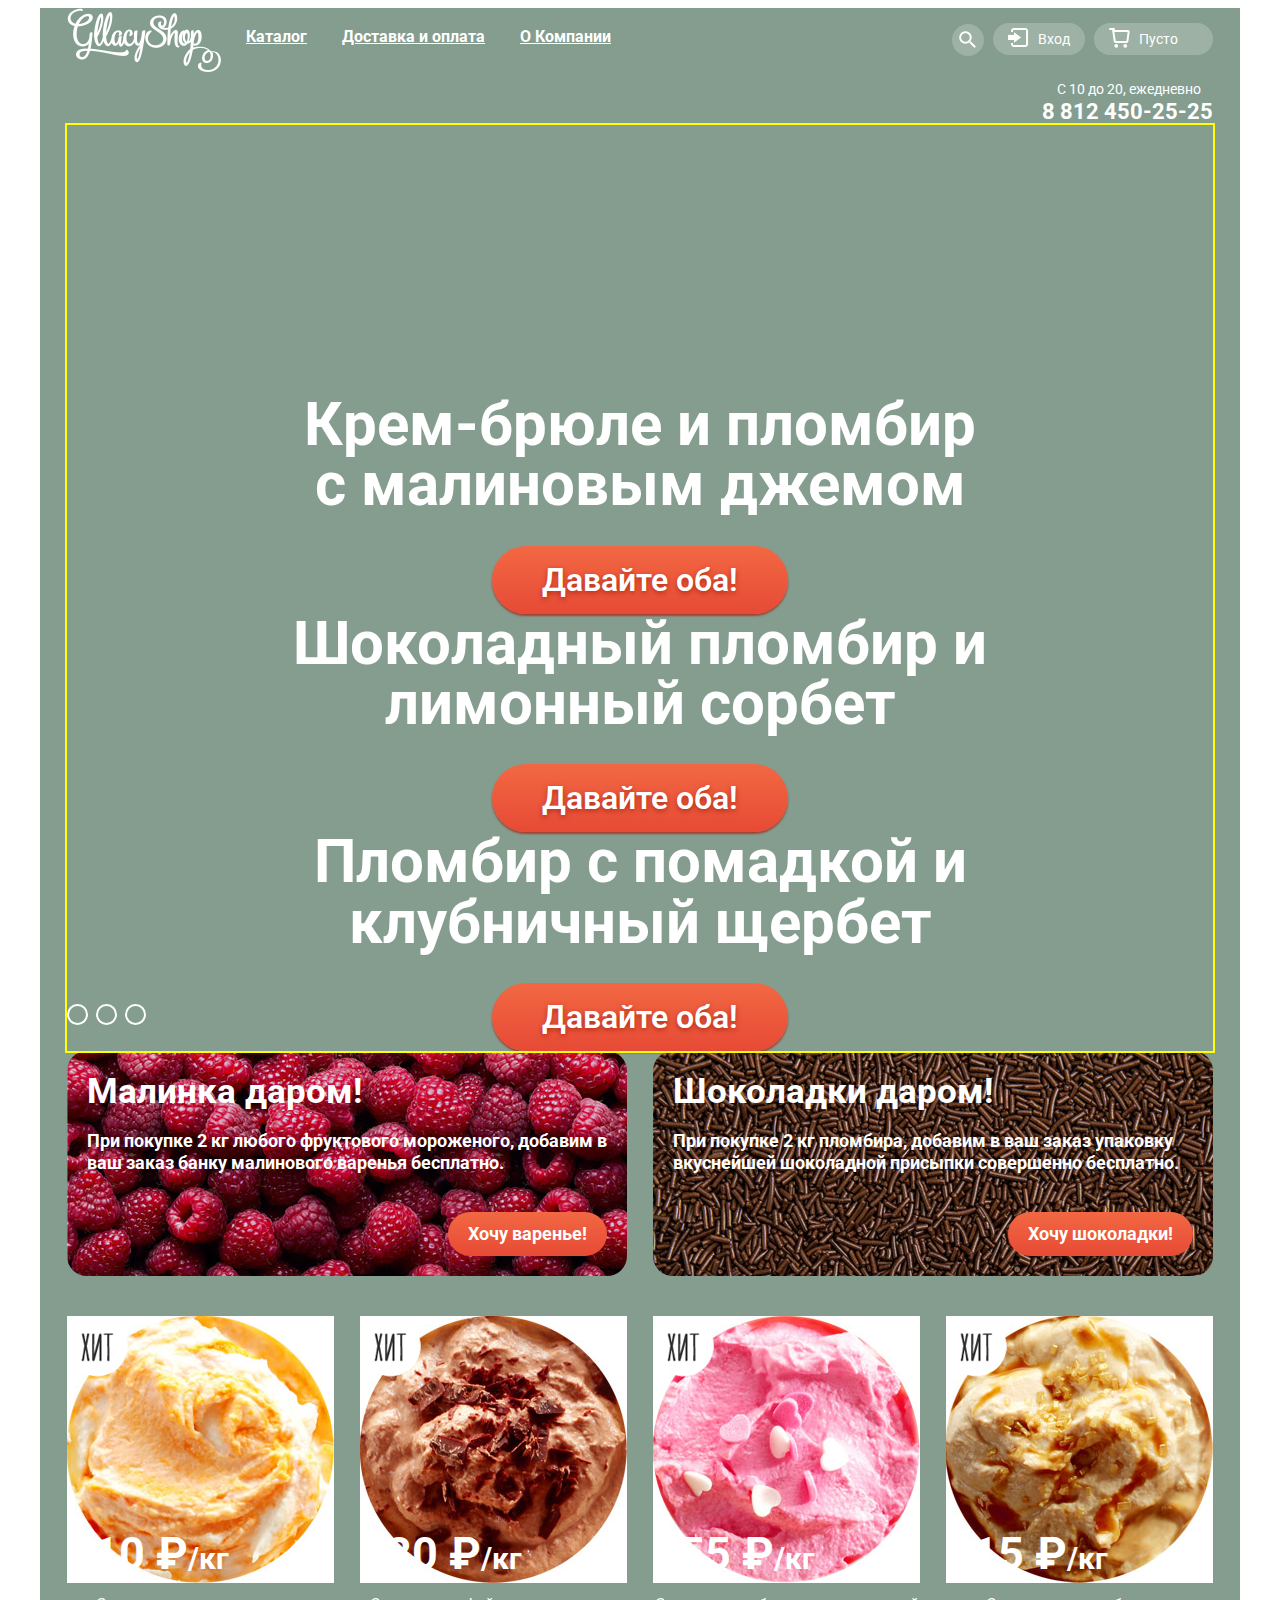
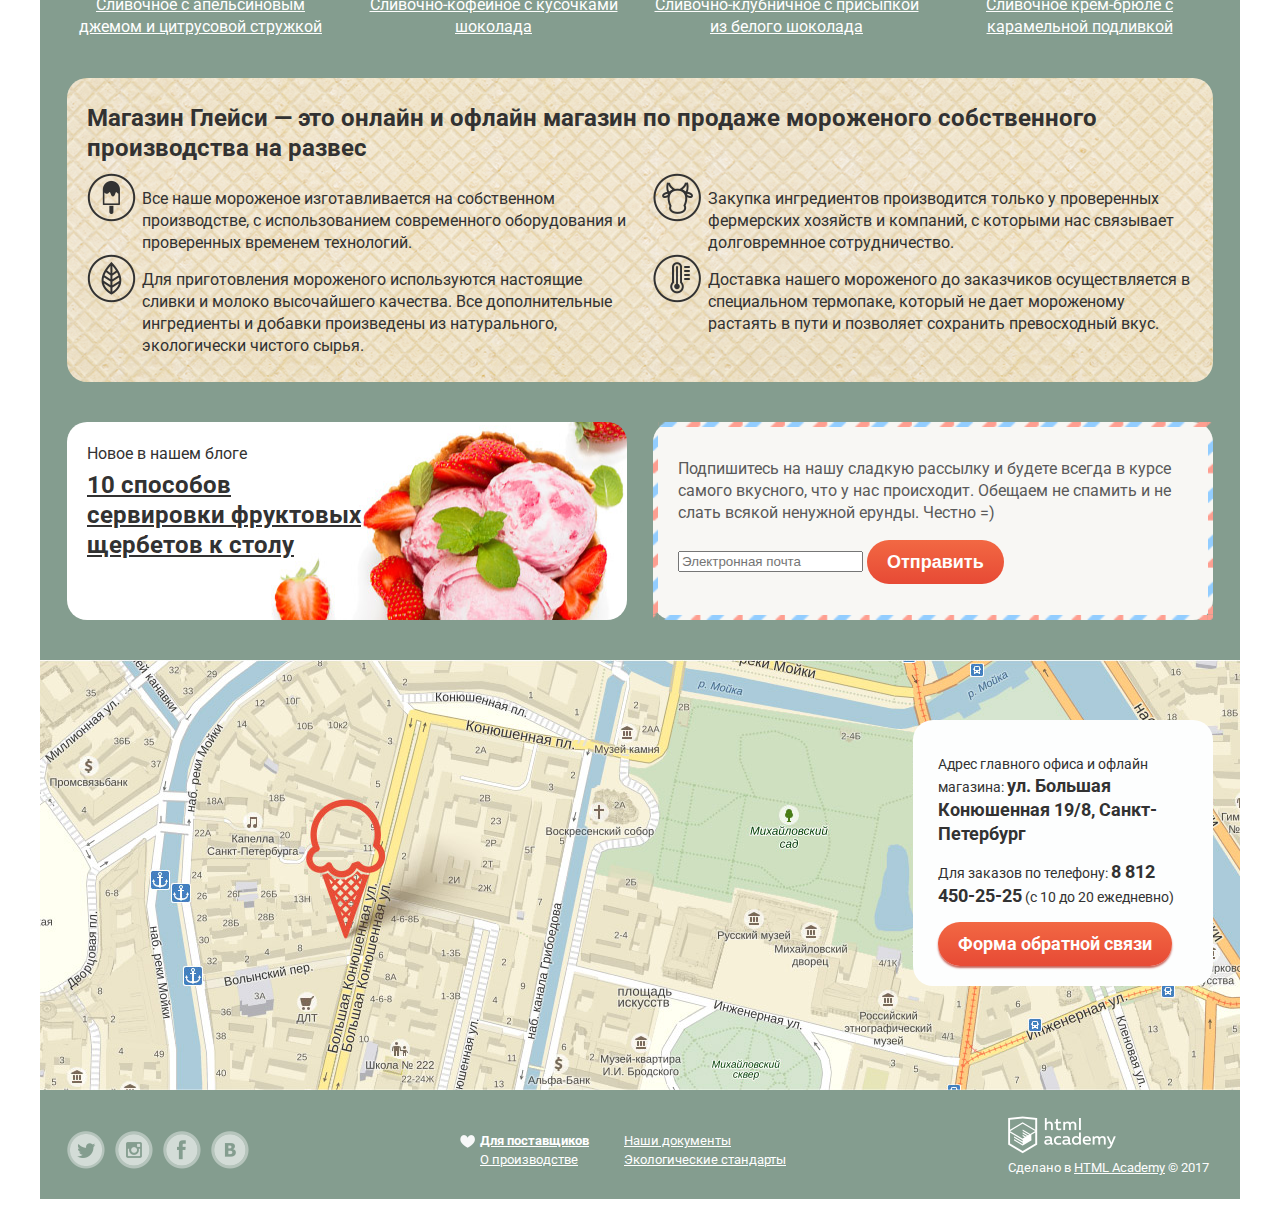
<file: index.html>
<!DOCTYPE html>
<html lang="ru">
	<head>
		<meta charset="utf-8">
		<title>Gllacy shop</title>
		<link href="css/normalize.css" rel="stylesheet">
		<link href="css/style.css" rel="stylesheet">
		<link href="https://fonts.googleapis.com/css?family=Roboto:400,700&amp;subset=cyrillic" rel="stylesheet">
		<meta name="description" content="">
		<meta name="keywords" content="">
	</head>
	<body>
		<div class="site-wrapper">
			<div class="content-wrapper">
				<header>
					<div class="header-logo">
						<img src="img/logo-gllacy.png" alt="Логотип gllacy shop" width="154" height="64">
					</div>
					<nav>
						<ul class="nav-list">
							<li class="nav-list-item"><a href="catalog.html">Каталог</a>
								<ul class="sub-nav-list">
									<li><a href="#">Новинки</a></li>
									<li><a href="#">Сливочное</a></li>
									<li><a href="#">Щербеты</a></li>
									<li><a href="#">Фруктовый лед</a></li>
									<li><a href="#">Мелорин</a></li>
									</ul>
								</li>
							<li class="nav-list-item"><a href="#">Доставка и оплата</a></li>
							<li class="nav-list-item"><a href="#">О Компании</a></li>
						</ul>
					</nav>
					<div class="user-container">
						<div class="search">
							<a class="search-link"href="#">Поиск</a>
						</div>
						<div class="login-bloc">
							<div class="login">
								<a class="login-link"href="#">Вход</a>
							</div>
							<div class="login-info">
								<form action="#" method="post">
									<input type="text" name="login" placeholder="Электронная почта">
									<input type="password" name="password" placeholder="Пароль">
									<button type="submit">Войти</button>
									<a href="#" title="">Забыли пароль?</a>
									<a href="#" title="">Новая регистрация</a>
								</form>
							</div>
						</div>
						<div class="bag">
							<a class="bag-link" href="#">Пусто</a>
						</div>
					</div>
					<div class="contacts-schedule">
							<p class="schedule">С 10 до 20, ежедневно</p>
							<a class="phone" href="tel:88124502525">8 812 450-25-25</a>
					</div>
				</header>
				<div class="slider">
					<ul class="slider-list">
						<li class="slider-item slider-item-active">
							<h1 class="slider-item-text">Крем-брюле и пломбир с малиновым джемом</h1>
							<a class="slider-btn" href="#" title="">Давайте оба!</a>
						</li>
						<li class="slider-item">
							<h1 class="slider-item-text">Шоколадный пломбир и лимонный сорбет</h1>
							<a class="slider-btn" href="#" title="">Давайте оба!</a>
						</li>
						<li class="slider-item">
							<h1 class="slider-item-text">Пломбир с помадкой и клубничный щербет</h1>
							<a class="slider-btn" href="#" title="">Давайте оба!</a>
						</li>
					</ul>
					<div class="toggles">
						<ul class="toggles-list">
							<li class="toggle active"></li>
							<li class="toggle"></li>
							<li class="toggle"></li>
						</ul>
					</div>
				</div>
				<main>
					<section class="banners">
						<div class="banner berry">
							<div class="banner-text">
								<p class="headline">
									Малинка даром!
								</p>
								<p class="description">
									При покупке 2 кг любого фруктового мороженого, добавим в ваш заказ банку малинового варенья бесплатно.
								</p>
							</div>
							<a class="banner-btn" href="#" title="">Хочу варенье!</a>
						</div>
						<div class="banner choco">
							<div class="banner-text">
								<p class="headline">
									Шоколадки даром!
								</p>
								<p class="description">
									При покупке 2 кг пломбира, добавим в ваш заказ упаковку вкуснейшей шоколадной присыпки совершенно бесплатно.
								</p>
							</div>
							<a class="banner-btn" href="#" title="">Хочу шоколадки!</a>
						</div>
					</section>
					<section class="tops">
						<div class="tops-item">
							<div class="tops-item-images">
								<img src="img/item-cr-or.jpg" width="267" height="267">
							</div>
							<div class="price">
								<span class="ruble">310 &#8381;</span>/кг
							</div> 
							<div class="tops-item-desc">
								<a href="#" title="">Сливочное с апельсиновым джемом и цитрусовой стружкой</a>
							</div>
						</div>
						<div class="tops-item">
							<div class="tops-item-images">
								<img src="img/item-cr-cof.jpg" width="267" height="267">
							</div>
							<div class="price">
								<span class="ruble">380 &#8381;</span>/кг
							</div>
							<div class="tops-item-desc">
								<a href="#" title="">Сливочно-кофейное с кусочками шоколада</a>
							</div>
						</div>
						<div class="tops-item">
							<div class="tops-item-images">
								<img src="img/item-cr-str.jpg" width="267" height="267">
							</div>
							<div class="price">
								<span class="ruble">355 &#8381;</span>/кг
							</div>
							<div class="tops-item-desc">
								<a href="#" title="">Сливочно-клубничное с присыпкой из белого шоколада</a>
							</div>
						</div>
						<div class="tops-item">
							<div class="tops-item-images">
								<img src="img/item-cr-br.jpg" width="267" height="267">
							</div>
							<div class="price">
								<span class="ruble">415 &#8381;</span>/кг
							</div>
							<div class="tops-item-desc">
								<a href="#" title="">Сливочное крем-брюле с карамельной подливкой</a>
							</div>
						</div>
					</section>
					<section class="features">
						<h3 class="features-header">Магазин Глейси &mdash; это онлайн и офлайн магазин по продаже мороженого собственного производства на развес</h3>
						<ul class="features-list">
							<li class="features-list-item">
								Все наше мороженое изготавливается на собственном производстве, с использованием современного оборудования и проверенных временем технологий.
							</li>
							<li class="features-list-item">
								Закупка ингредиентов производится только у проверенных фермерских хозяйств и компаний, с которыми нас связывает долговремнное сотрудничество.
							</li>
							<li class="features-list-item">
								Для приготовления мороженого используются настоящие сливки и молоко высочайшего качества. Все дополнительные ингредиенты и добавки произведены из натурального, экологически чистого сырья.
							</li>
							<li class="features-list-item">
								Доставка нашего мороженого до заказчиков осуществляется в специальном термопаке, который не дает мороженому растаять в пути и позволяет сохранить превосходный вкус.
							</li>
						</ul>
					</section>
					<section class="blog-subscription">
						<div class="blog">
							<p>Новое в нашем блоге</p>
							<a href="#" title="">10 способов сервировки фруктовых щербетов к столу</a>
						</div>
						<div class="subscription">
							<p>
								Подпишитесь на нашу сладкую рассылку и будете всегда в курсе самого вкусного, что у нас происходит. Обещаем не спамить и не слать всякой ненужной ерунды. Честно =)
							</p>
							<form cation="#" method="post">
								<input type="text" name="email" placeholder="Электронная почта">
								<button class="subscription-btn" type="submit">Отправить</button>
							</form>
						</div>
					</section>
				</main>
			</div>
				<section class="map">
						<img src="img/map.jpg" width="1200" height="430">
						<div class="feedback">
							<p>
								Адрес главного офиса и офлайн магазина: <span>ул.&nbsp;Большая Конюшенная 19/8, Санкт-Петербург</span>
							</p>
							<p>
								Для заказов по телефону: <span>8 812 450-25-25</span> (c 10 до 20 ежедневно)
							</p>
								<a class="feedback-btn" href="#" title="">Форма обратной связи</a>
							</div>
				</section>
			<div class="content-wrapper">
				<footer>
					<div class="footer-social">
						<ul class="footer-social-list">
							<li class="footer-social-item footer-social-tw"><a class="footer-social-link" href="#" target="_blank">Twitter</a></li>
							<li class="footer-social-item footer-social-inst"><a class="footer-social-link" href="#" target="_blank">Instagram</a></li>
							<li class="footer-social-item  footer-social-fb"><a class="footer-social-link" href="#" target="_blank">Facebook</a></li>
							<li class="footer-social-item  footer-social-vk"><a class="footer-social-link" href="#" target="_blank">ВКонтакте</a></li>
						</ul>
					</div>
					<div class="footer-info">
						<a class="footer-info-link heart" href="#" title=""><strong>Для поставщиков</strong></a>
						<a class="footer-info-link" href="#" title="">Наши документы</a>
						<a class="footer-info-link" href="#" title="">О производстве</a>
						<a class="footer-info-link" href="#" title="">Экологические стандарты</a>
					</div>
					<div class="footer-copyright">
						<a href="https://htmlacademy.ru/intensive/htmlcss" title="Разработка сайта" target="_blank">
							<img src="img/logo-html.png" alt="Логотип htmlacademy.ru" width="108" height="38">
						</a>
						<p>Сделано в <a href="https://htmlacademy.ru/intensive/htmlcss" title="">HTML Academy</a> &copy; 2017</p>
					</div>
				</footer>
			</div>
		</div>
	</body>
</html>
</file>
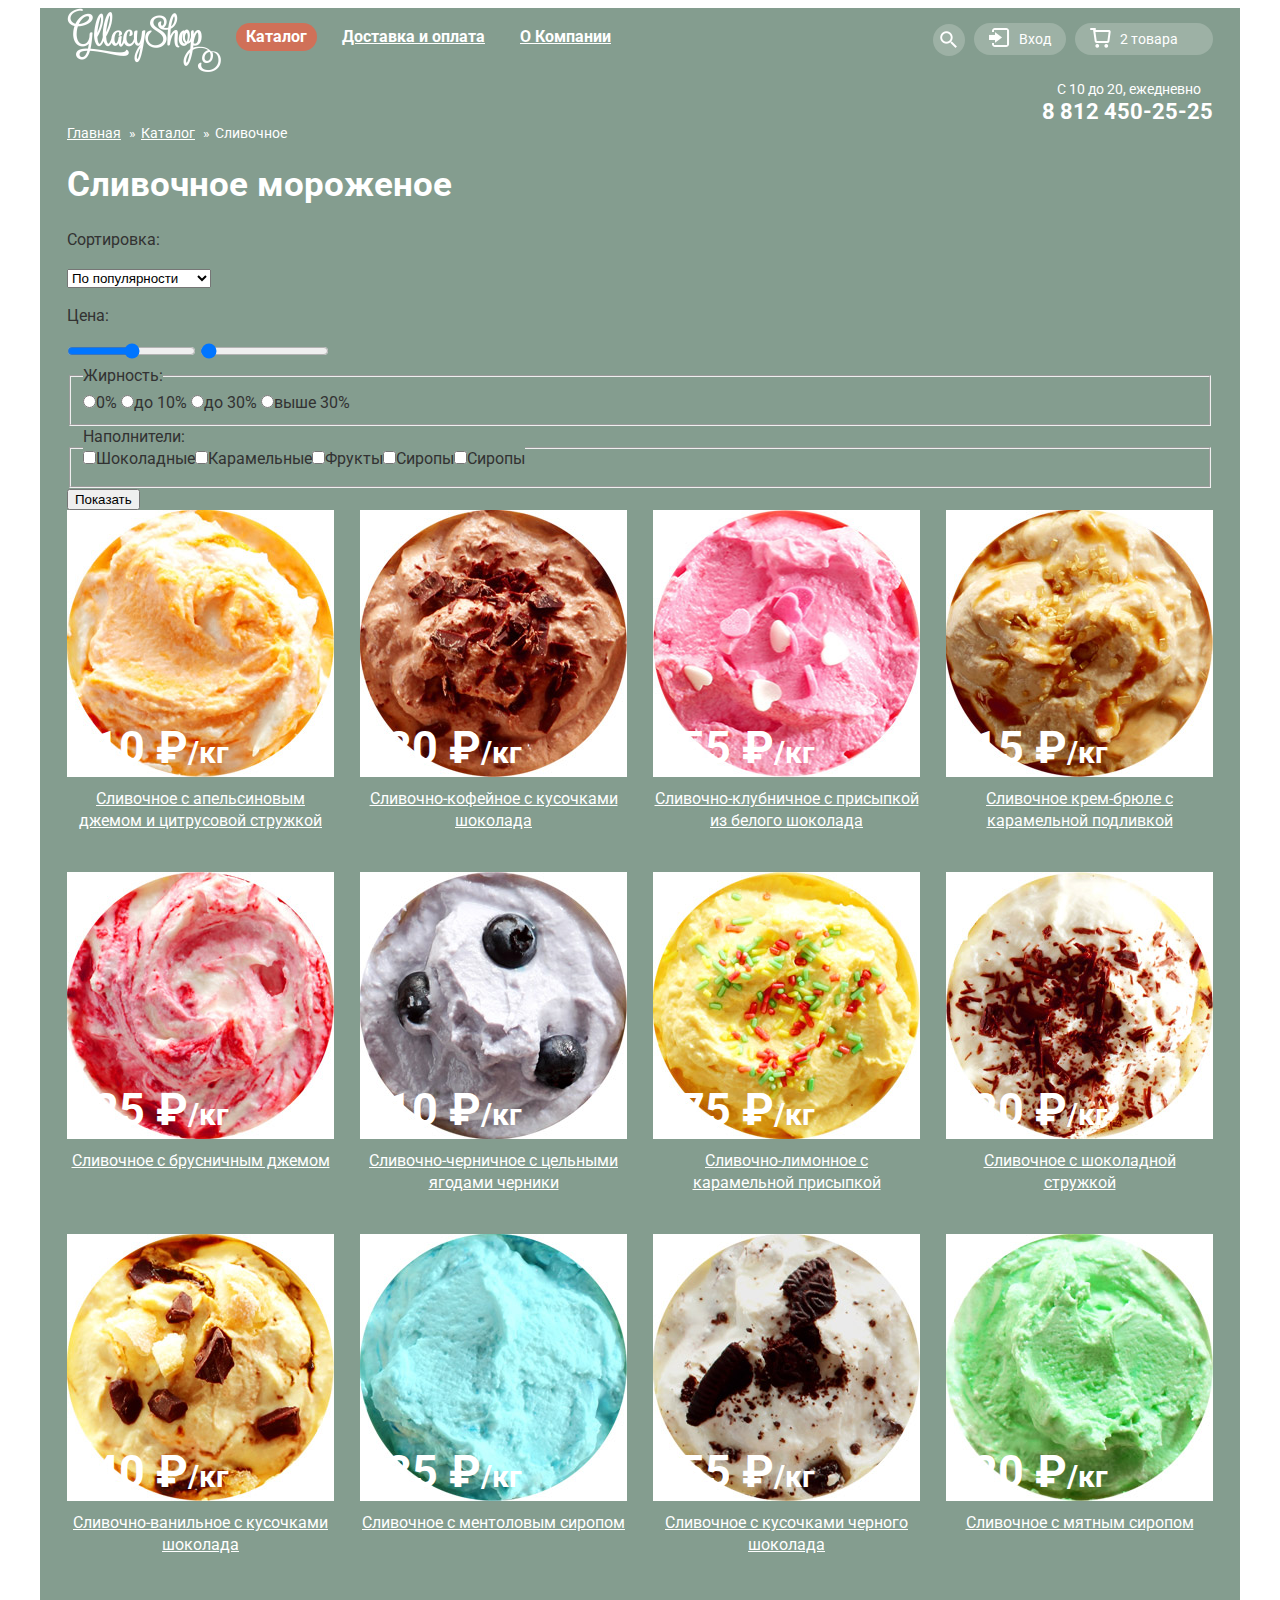
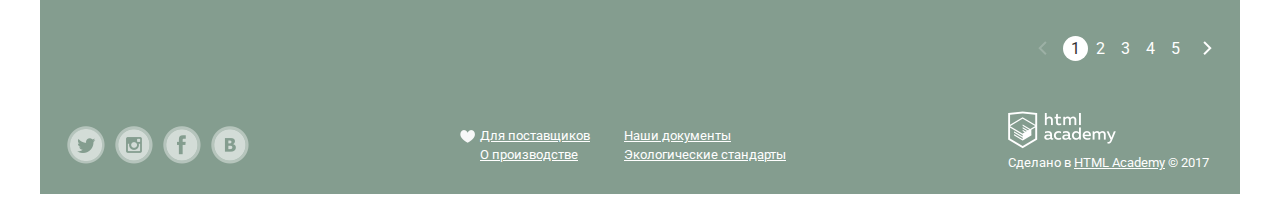
<file: catalog.html>
<!DOCTYPE html>
<html lang="ru">
	<head>
		<meta charset="utf-8">
		<title>Каталог Gllacy shop</title>
		<link href="css/normalize.css" rel="stylesheet">
		<link href="css/style.css" rel="stylesheet">
		<link href="https://fonts.googleapis.com/css?family=Roboto:400,700&amp;subset=cyrillic" rel="stylesheet">
		<meta name="description" content="">
		<meta name="keywords" content="">
	</head>
	<body>
	<div class="site-wrapper">
			<div class="content-wrapper">
				<header>
						<div class="header-logo">
							<a href="index.html"><img src="img/logo-gllacy.png" alt="Логотип gllacy shop" width="154" height="64"></a>
						</div>
						<nav>
							<ul class="nav-list">
								<li class="nav-list-item active"><a href="#">Каталог</a></li>
									<ul class="sub-nav-list">
											<li><a href="#">Новинки</a></li>
											<li><a href="#">Сливочное</a></li>
											<li><a href="#">Щербеты</a></li>
											<li><a href="#">Фруктовый лед</a></li>
											<li><a href="#">Мелорин</a></li>
										</ul>
								<li class="nav-list-item"><a href="#" title="">Доставка и оплата</a></li>
								<li class="nav-list-item"><a href="#" title="">О Компании</a></li>
							</ul>
						</nav>
						<div class="user-container">
							<div class="search">
								<a class="search-link"href="#">Поиск</a>
							</div>
							<div class="login-bloc">
								<div class="login">
									<a class="login-link" href="#">Вход</a>
								</div>
								<div class="login-info">
									<form action="#" method="post">
										<input type="text" name="login" placeholder="Электронная почта">
										<input type="password" name="password" placeholder="Пароль">
										<button type="submit">Войти</button>
										<a href="#" title="">Забыли пароль?</a>
										<a href="#" title="">Новая регистрация</a>
									</form>
								</div>
							</div>
							<div class="bag">
								<a class="bag-link" href="#">2 товара</a>
							</div>
						</div>
						<div class="contacts-schedule">
							<p class="schedule">С 10 до 20, ежедневно</p>
							<a class="phone" href="tel:88124502525">8 812 450-25-25</a>
						</div>

				</header>
				<main>
					<ul class="breadcrumbs">
						<li><a href="index.html" title="">Главная</a></li>
						<li><a href="#">Каталог</a></li>
						<li>Сливочное</li>
					</ul>
					<h1 class="header-title">Сливочное мороженое</h1>
					<section class="sorting">
						<form action="#" method="get">
						<p>Сортировка:</p>
						<select name="sorting">
							<option value="popular">По популярности</option>
							<option value="low">Сначала недорогие</option>
							<option value="high">Сначала дорогие</option>
							<option value="fat">По жирности</option>
						</select>
						<div class="range-price">
							<p>Цена:</p>
							<input type="range" min="0" max="1000" step="5">
							<input type="range" min="0" max="1000" value="5">
						</div>
							<fieldset>
								<legend>Жирность:</legend>
								<label><input type="radio" name="fat" value="=0">0%</label>
								<label><input type="radio" name="fat" value="<10">до 10%</label>
								<label><input type="radio" name="fat" value="<30">до 30%</label>
								<label><input type="radio" name="fat" value=">30">выше 30%</label>
							</fieldset>
							<fieldset>
								<legend>Наполнители:<legend>
								<label><input type="checkbox">Шоколадные</label>
								<label><input type="checkbox">Карамельные</label>
								<label><input type="checkbox">Фрукты</label>
								<label><input type="checkbox">Сиропы</label>
								<label><input type="checkbox">Сиропы</label>
							</fieldset>
							<button type="submit">Показать</button>
						</form>
					</section>
					<section class="list">
						<div class="item selected">
							<div><img src="img/list-item-cr-or.jpg" alt="Сливочное с апельсиновым джемом и цитрусовой стружкой" width="267" height="267"></div>
							<div class="price"><span class="ruble">310 &#8381;</span>/кг</div>
							<div class="desc">Сливочное с апельсиновым джемом и цитрусовой стружкой</div>
							<!-- <div><a href="#" title="">Быстрый просмотр</a></div> -->
						</div>
						<div class="item">
							<div><img src="img/list-tem-cr-cof.jpg" alt="Сливочно-кофейное с кусочками шоколада" width="267" height="267"></div>
							<div class="price"><span class="ruble">380 &#8381;</span>/кг</div>
							<div class="desc">Сливочно-кофейное с кусочками шоколада</div>
							<!-- <div><a href="#" title="">Быстрый просмотр</a></div> -->
						</div>
						<div class="item">
							<div><img src="img/list-item-cr-str.jpg" alt="Сливочно-клубничное с присыпкой из белого шоколада" width="267" height="267"></div>
							<div class="price"><span class="ruble">355 &#8381;</span>/кг</div>
							<div class="desc">Сливочно-клубничное с присыпкой из белого шоколада</div>
							<!-- <div><a href="#" title="">Быстрый просмотр</a></div> -->
						</div>
						<div class="item">
							<div><img src="img/list-item-cr-br.jpg" alt="Сливочное крем-брюле с карамельной подливкой" width="267" height="267"></div>
							<div class="price"><span class="ruble">415 &#8381;</span>/кг</div>
							<div class="desc">Сливочное крем-брюле с карамельной подливкой</div>
							<!-- <div><a href="#" title="">Быстрый просмотр</a></div> -->
						</div>
						<div class="item">
							<div><img src="img/list-item-cr-cowber.jpg" alt="Сливочное с брусничным джемом" width="267" height="267"></div>
							<div class="price"><span class="ruble">325 &#8381;</span>/кг</div>
							<div class="desc">Сливочное с брусничным джемом</div>
							<!-- <div><a href="#" title="">Быстрый просмотр</a></div> -->
						</div>
						<div class="item">
							<div><img src="img/list-item-cr-bl.jpg" alt="Сливочно-черничное с цельными ягодами черники" width="267" height="267"></div>
							<div class="price"><span class="ruble">410 &#8381;</span>/кг</div>
							<div class="desc">Сливочно-черничное с цельными ягодами черники</div>
							<!-- <div><a href="#" title="">Быстрый просмотр</a></div> -->
						</div>
						<div class="item">
							<div><img src="img/list-item-cr-lem.jpg" alt="Сливочно-лимонное с карамельной присыпкой" width="267" height="267"></div>
							<div class="price"><span class="ruble">375 &#8381;</span>/кг</div>
							<div class="desc">Сливочно-лимонное с карамельной присыпкой</div>
							<!-- <div><a href="#" title="">Быстрый просмотр</a></div> -->
						</div>
						<div class="item">
							<div><img src="img/list-item-cr-choc.jpg" alt="Сливочное с шоколадной стружкой" width="267" height="267"></div>
							<div class="price"><span class="ruble">320 &#8381;</span>/кг</div>
							<div class="desc">Сливочное с шоколадной стружкой</div>
							<!-- <div><a href="#" title="">Быстрый просмотр</a></div> -->
						</div>
						<div class="item">
							<div><img src="img/list-item-cr-van.jpg" alt="Сливочно-ванильное с кусочками шоколада" width="267" height="267"></div>
							<div class="price"><span class="ruble">440 &#8381;</span>/кг</div>
							<div class="desc">Сливочно-ванильное с кусочками шоколада</div>
							<!-- <div><a href="#" title="">Быстрый просмотр</a></div> -->
						</div>
						<div class="item">
							<div><img src="img/list-item-cr-menth.jpg" alt="Сливочное с ментоловым сиропом" width="267" height="267"></div>
							<div class="price"><span class="ruble">435 &#8381;</span>/кг</div>
							<div class="desc">Сливочное с ментоловым сиропом</div>
							<!-- <div><a href="#" title="">Быстрый просмотр</a></div> -->
						</div>
						<div class="item">
							<div><img src="img/list-item-cr-blchoc.jpg" alt="Сливочное с кусочками черного шоколада" width="267" height="267"></div>
							<div class="price"><span class="ruble">355 &#8381;</span>/кг</div>
							<div class="desc">Сливочное с кусочками черного шоколада</div>
							<!-- <div><a href="#" title="">Быстрый просмотр</a></div> -->
						</div>
						<div class="item">
							<div><img src="img/list-item-cr-mint.jpg" alt="Сливочное с мятным сиропом" width="267" height="267"></div>
							<div class="price"><span class="ruble">420 &#8381;</span>/кг</div>
							<div class="desc">Сливочное с мятным сиропом</div>
							<!-- <div><a href="#" title="">Быстрый просмотр</a></div> -->
						</div>
					</section>
					<div class="pagination">
						<a class="page prev disabled" href="#">&#60;</a>
						<a class="page current">1</a>
						<a class="page" href="#">2</a>
						<a class="page" href="#">3</a>
						<a class="page" href="#">4</a>
						<a class="page" href="#">5</a>
						<a class="page next" href="#">&#62;</a>
					</div>
				</main>
				<footer>
					<div class="footer-social">
						<ul class="footer-social-list">
							<li class="footer-social-item footer-social-tw"><a class="footer-social-link" href="#" target="_blank">Twitter</a></li>
							<li class="footer-social-item footer-social-inst"><a class="footer-social-link" href="#" target="_blank">Instagram</a></li>
							<li class="footer-social-item footer-social-fb"><a class="footer-social-link" href="#" target="_blank">Facebook</a></li>
							<li class="footer-social-item footer-social-vk"><a class="footer-social-link" href="#" target="_blank">ВКонтакте</a></li>
						</ul>
					</div>
					<div class="footer-info">
						<a class="footer-info-link heart" href="#" title="">Для поставщиков</a>
						<a class="footer-info-link" href="#" title="">Наши документы</a>
						<a class="footer-info-link" href="#" title="">О производстве</a>
						<a class="footer-info-link" href="#" title="">Экологические стандарты</a>
					</div>
					<div class="footer-copyright">
						<a href="https://htmlacademy.ru/intensive/htmlcss" title="Разработка сайта" target="_blank">
							<img src="img/logo-html.png" alt="Логотип htmlacademy.ru" width="108" height="38">
						</a>
						<p>Сделано в <a href="https://htmlacademy.ru/intensive/htmlcss" title="">HTML Academy</a> &copy; 2017</p>
					</div>
				</footer>
			</div>
		</div>
	</body>
</html>
</file>
<file: css/style.css>
body {
	font-size: 16px;
	line-height: 22px;
	color: #323232;
	font-weight: normal;
	font-family: "Roboto", "Arial", sans-serif;
}

.breadcrumbs {
	font-size: 0;
	line-height: 16px;
	color: #ffffff;
	font-weight: normal;
	font-family: "Roboto", "Arial", sans-serif;

	margin: 0;
	padding: 0;
}

.breadcrumbs li {
	position: relative;
	display: inline-block;
	vertical-align: top;
	font-size: 14px;
	padding-right: 20px;
}

.breadcrumbs li:not(:last-child)::after {
	content: "\00BB";
	position: absolute;
	right: 5px;
}

.breadcrumbs a {
	color: #ffffff;
}


.site-wrapper {
	width: 1200px;
	margin: 0 auto;
	background: #849d8f;
}

.content-wrapper {
	width: 1146px;
	padding: 0 27px;
}

header {
	display: flex;
	flex-wrap: wrap;
	justify-content: space-between;
	align-content: flex-start;
}

nav {
	flex-basis: 680px;
	align-self: baseline;
	margin-left: 15px;
	margin-right: auto;
	margin-top: 15px;
}

.nav-list {
	list-style: none;
	font-size: 0;
	margin: 0;
	padding: 0;
}

.nav-list-item {
	display: inline-block;
	vertical-align: bottom;
	font-size: 16px;
	line-height: 18px;
	font-weight: bold;
	margin-right: 15px;
}

.nav-list-item > a {
	display: block;
	color: #ffffff;
	padding: 5px 10px;
	border-radius: 20px;
}

.nav-list-item a:hover {
	text-decoration: none;
	color: #333333;
	background-color: #f8f7f4;
}

.active a{
	background-color: #d07058;
	text-decoration: none;
}

.user-container {
	flex-basis: 280px;
	margin-left: auto;
	margin-top: 15px;
	text-align: right;
}

.search {
	display: inline-block;
	text-align: center;
	vertical-align: middle;
}

.search-link {
	display: block;
	background: #9db1a5 url(../img/sprite-user.png) no-repeat -93px 7px;
	width: 32px;
	height: 32px;
	border-radius: 100%;
	text-indent: -9999px;
}

.search-link:hover {
	background-color: #000000;
	filter: invert(1);
}

.login-bloc {
	display: inline-block;
}

.login {
	display: inline-block;
	position: relative;
	margin-left: 5px;
}

.login-link::before {
	content: "";
	position: absolute;
	top: 5px;
	left: 15px;
	background: url(../img/sprite-user.png) no-repeat -50px 0;
	width: 21px;
	height: 19px;
}

.login-link {
	display: block;
	padding: 8px 15px 8px 45px;
	text-decoration: none;
	font-size: 14px;
	line-height: 16px;
	color: #ffffff;
	background-color: #9db1a5;
	border-radius: 20px;
}

.login-link:hover {
	background-color: #000000;
	filter: invert(1);
}

.bag {
	display: inline-block;
	position: relative;
	margin-left: 5px;
}

.bag-link::before {
	content: "";
	position: absolute;
	top: 5px;
	left: 15px;
	width: 21px;
	height: 20px;
	background: url(../img/sprite-user.png) no-repeat 0 0 ;
}



.bag-link {
	display: block;
	padding: 8px 35px 8px 45px;
	text-decoration: none;
	font-size: 14px;
	line-height: 16px;
	color: #ffffff;
	background-color: #9db1a5;
	border-radius: 20px;
}

.bag-link:hover {
	background-color: #000000;
	filter: invert(1);
}

.contacts-schedule {
	margin-left: auto;
}

.schedule {
	margin: 0;
	margin-left: 15px;
	font-size: 14px;
	color: #ffffff;
}

.contacts-schedule .phone {
	font-size: 22px;
	line-height: 24px;
	color: #ffffff;
	text-decoration: none;
	font-weight: bold;
}

.sub-nav-list,
.login-info {
	display: none;
}

















.slider {
	position: relative;
	text-align: center;
	padding-top: 270px;

	outline: 2px solid #ffff00;
}

.slider-list {
	list-style: none;
	margin: 0;
	padding: 0;
}

.slider-item-text {
	font-size: 60px;
	line-height: 60.35px;
	color: #ffffff;
	font-weight: bold;
	width: 700px;
	margin: 0 auto;
	margin-bottom: 30px;
}

.slider-btn {
	display: inline-block;
  	padding: 12px 50px;

  	font-weight: 600;
  	font-size: 32px;
  	line-height: 44px;
  	vertical-align: top;
  	color: #ffffff;
  	text-decoration: none;
  	text-shadow: 0 2px 5px rgba(160, 32, 11, 0.76);

  	background: #f26843;
  	background:    -moz-linear-gradient(top, #f26843 0%, #e74a35 100%);
  	background: -webkit-linear-gradient(top, #f26843 0%, #e74a35 100%);
  	background:         linear-gradient(to bottom, #f26843 0%, #e74a35 100%);
  	border-radius: 100px;
  	box-shadow: 0 2px 2px rgba(172, 16, 0, 0.64);
}

.slider-btn:hover {
  	background:    -moz-linear-gradient(top, #f58669 0%, #ec6f5e 100%);
  	background: -webkit-linear-gradient(top, #f58669 0%, #ec6f5e 100%);
  	background:         linear-gradient(to bottom, #f58669 0%, #ec6f5e 100%);
  	box-shadow: 0 2px 2px rgba(172, 16, 0, 1);
}

.slider-btn:active {
  	background:    -moz-linear-gradient(top, #d84732 0%, #e1613e 100%);
  	background: -webkit-linear-gradient(top, #d84732 0%, #e1613e 100%);
  	background:         linear-gradient(to bottom, #d84732 0%, #e1613e 100%);
  	box-shadow: inset 0 2px 2px rgba(172, 16, 0, 1);
}

.toggles {
  	position: absolute;
  	bottom: 25px;
  	left: 0;
  	z-index: 99;
}

.toggles-list {
	list-style: none;
	margin: 0;
	padding: 0;
	font-size: 0;
}

.toggle {
  	display: inline-block;
 	width: 17px;
  	height: 17px;
  	margin-right: 8px;
  	vertical-align: top;
  	background-color: transparent;
  	border: 2px solid #ffffff;
  	border-radius: 50%;
  	cursor: pointer;
}









/*Сетка каталога*/

.header-title {
	font-size: 35px;
	line-height: 41px;
	font-weight: bold;
	color: #ffffff;
}

.list {
	display: flex;
	flex-wrap: wrap;
	justify-content: space-between;
	margin-bottom: 40px;
}

.item {
	position: relative;
	flex-basis: 267px;
	margin-bottom: 40px;
}

.item .price {
	position: absolute;
	top: 215px;
	font-size: 30px;
	font-weight: bold;
	line-height: 45px;
	color: #ffffff;

}

.item .desc {
	color: #ffffff;
	text-align: center;
	margin-top: 5px;
	text-decoration: underline;
}

.pagination {
	padding-bottom: 30px;
	text-align: right;
	font-size: 0;
}

.pagination .page {
	display: inline-block;
	text-decoration: none;
	color: #ffffff;
	font-size: 16px;
	line-height: 25px;
	height: 25px;
	min-width: 25px;
	text-align: center;
	vertical-align: middle;
	border-radius: 50%;
}

.prev {
	text-indent: -9999px;
	background: url(../img/sprite-pages.png) no-repeat 0px 5px;
}

.next {
	text-indent: -9999px;
	background: url(../img/sprite-pages.png) no-repeat -35px 5px;
}

.pagination .current {
	background-color: #ffffff;
	color: #323232;
}

.pagination .disabled {
	opacity: 0.2;
}

.pagination a:not(.prev):not(.next):hover {
	background-color: #9db1a5;
}

.pagination a:not(.next):not(.prev):active {
	background-color: #ffffff;
	color: #323232;
}

















/*Сетка главной страницы*/

.banners {
	display: flex;
	justify-content: space-between;
	margin-bottom: 40px;
}

.banner {
	flex-basis: 520px;
	padding: 20px;
	border-radius: 20px;
}

.choco {
	background: url(../img/bg-ban-choc.jpg) no-repeat;
}

.berry {
	background: url(../img/bg-ban-rasp.jpg) no-repeat;
}

.banner-text .headline {
	font-size: 35px;
	line-height: 41px;
	font-weight: bold;
	color: #ffffff;
	margin: 0;
}

.banner-text .description {
	font-size: 18px;
	line-height: 22px;
	font-weight: bold;
	color: #ffffff;
}

.banner-btn {
	float: right;
	margin-top: 20px;
	display: inline-block;
	padding: 10px 20px;
	font-size: 18px;
	line-height: 24px;
	font-weight: bold;
	color: #fefefe;
	vertical-align: middle;
	text-decoration: none;
	background: #f26843;
	background:    -moz-linear-gradient(top, #f26843 0%, #e74a35 100%);
  	background: -webkit-linear-gradient(top, #f26843 0%, #e74a35 100%);
  	background:         linear-gradient(to bottom, #f26843 0%, #e74a35 100%);
  	border-radius: 100px;
}

.banner-btn:hover {
  	background:    -moz-linear-gradient(top, #f58669 0%, #ec6f5e 100%);
  	background: -webkit-linear-gradient(top, #f58669 0%, #ec6f5e 100%);
  	background:         linear-gradient(to bottom, #f58669 0%, #ec6f5e 100%);
  	box-shadow: 0 2px 2px rgba(172, 16, 0, 1);
}

.banner-btn:active {
  	background:    -moz-linear-gradient(top, #d84732 0%, #e1613e 100%);
  	background: -webkit-linear-gradient(top, #d84732 0%, #e1613e 100%);
  	background:         linear-gradient(to bottom, #d84732 0%, #e1613e 100%);
  	box-shadow: inset 0 2px 2px rgba(172, 16, 0, 1);
}

.tops {
	display: flex;
	justify-content: space-between;
	margin-bottom: 40px;
}

.tops-item {
	flex-basis: 267px;
	position: relative;
	text-align: center;
}

.tops-item::before {
	content: "";
	position: absolute;
	background: url(../img/icon-hit.png) no-repeat;
	width: 61px;
	height: 61px;
	left: 0;
	top: 0;
}

.tops-item .price {
	position: absolute;
	top: 215px;
	font-size: 30px;
	font-weight: bold;
	line-height: 45px;
	color: #ffffff;
}

.price span {
	font-size: 45px;
}

.tops-item-desc {
	margin-top: 5px;
}

.tops-item-desc a {
	color: #ffffff;
}

.features {
	width: 1106;
	padding: 25px 20px;
	margin-bottom: 40px;
	background: url(../img/bg-features.png);
	border-radius: 20px;
}

.features-header {
	font-size: 24px;
	line-height: 30px;
	margin: 0;
	margin-bottom: 10px;
}

.features-list {
	display: flex;
	flex-wrap: wrap;
	justify-content: space-between;
	list-style: none;
	margin: 0;
	padding: 0;
}

.features-list-item {
	position: relative;
	flex-basis: 485px;
	padding-left: 55px;
	padding-top: 15px;
}

.features-list-item::before {
	content: "";
	position: absolute;
	width: 49px;
	height: 49px;
	left: 0;
	top: 0;
	background: url(../img/sprite-features.png) no-repeat;

}

.features-list-item:first-child::before {
	background-position: -50px 0;
}

.features-list-item:nth-child(2)::before {
	background-position: -150px 0;
}

.features-list-item:nth-child(3)::before {
	background-position: -100px 0;
}

.features-list-item:last-child::before {
	background-position: 0 0;
}

.blog-subscription {
	display: flex;
	justify-content: space-between;
	margin-bottom: 40px;
}

.blog {
	flex-basis: 285px;
	padding: 5px 255px 60px 20px;
	border-radius: 20px;
	background: url(../img/bg-blog.jpg) no-repeat;
	background-position: 17% 40%;
}

.blog p {
	margin-bottom: 5px;
}

.blog a {
	font-size: 24px;
	line-height: 30px;
	font-weight: bold;
	color: #323232;
}

.subscription {
	padding: 15px 20px;
	background: #f8f7f4;
	color: #5a5a5a;
	border-radius: 20px;
	box-sizing: border-box;
	flex-basis: 560px;
	border: 5px solid transparent;
	border-image: url(../img/bg-subscr.png) 10% space;

}

.subscription-btn {
	border: none;
	display: inline-block;
	padding: 10px 20px;
	font-size: 18px;
	line-height: 24px;
	font-weight: bold;
	color: #fefefe;
	vertical-align: middle;
	text-decoration: none;
	background: #f26843;
	background:    -moz-linear-gradient(top, #f26843 0%, #e74a35 100%);
  	background: -webkit-linear-gradient(top, #f26843 0%, #e74a35 100%);
  	background:         linear-gradient(to bottom, #f26843 0%, #e74a35 100%);
  	border-radius: 100px;
}

.subscription-btn:hover {
  	background:    -moz-linear-gradient(top, #f58669 0%, #ec6f5e 100%);
  	background: -webkit-linear-gradient(top, #f58669 0%, #ec6f5e 100%);
  	background:         linear-gradient(to bottom, #f58669 0%, #ec6f5e 100%);
  	box-shadow: 0 2px 2px rgba(172, 16, 0, 1);
}

.subscription-btn:active {
  	background:    -moz-linear-gradient(top, #d84732 0%, #e1613e 100%);
  	background: -webkit-linear-gradient(top, #d84732 0%, #e1613e 100%);
  	background:         linear-gradient(to bottom, #d84732 0%, #e1613e 100%);
  	box-shadow: inset 0 2px 2px rgba(172, 16, 0, 1);
}

.map {
	position: relative;
}

.feedback {
	position: absolute;
	top: 60px;
	right: 27px;
	width: 250px;
	padding: 20px 25px;
	background-color: #fdfefe;
	border-radius: 20px;
	font-size: 14px;
	line-height: 20px;
}

.feedback span {
	font-size: 18px;
	line-height: 24px;
	font-weight: bold;
	padding-right: 0;
}

.feedback-btn {
	display: inline-block;
	padding: 10px 20px;
	font-size: 18px;
	line-height: 24px;
	font-weight: bold;
	color: #fefefe;
	vertical-align: top;
	text-decoration: none;
	background: #f26843;
	background:    -moz-linear-gradient(top, #f26843 0%, #e74a35 100%);
  	background: -webkit-linear-gradient(top, #f26843 0%, #e74a35 100%);
  	background:         linear-gradient(to bottom, #f26843 0%, #e74a35 100%);
  	border-radius: 100px;
  	box-shadow: 0 2px 2px rgba(172, 16, 0, 0.64);
}

.feedback-btn:hover {
  	background:    -moz-linear-gradient(top, #f58669 0%, #ec6f5e 100%);
  	background: -webkit-linear-gradient(top, #f58669 0%, #ec6f5e 100%);
  	background:         linear-gradient(to bottom, #f58669 0%, #ec6f5e 100%);
  	box-shadow: 0 2px 2px rgba(172, 16, 0, 1);
}

.feedback-btn:active {
  	background:    -moz-linear-gradient(top, #d84732 0%, #e1613e 100%);
  	background: -webkit-linear-gradient(top, #d84732 0%, #e1613e 100%);
  	background:         linear-gradient(to bottom, #d84732 0%, #e1613e 100%);
  	box-shadow: inset 0 2px 2px rgba(172, 16, 0, 1);
}

footer {
	display: flex;
	justify-content: space-between;
	line-height: 18px;
	color: #fefefe;
}

.footer-social {
	flex-basis: 265px;
	padding: 35px 0 29px 0;
}

.footer-social-list {
	list-style: none;
	font-size: 0;
	margin: 0;
	padding: 0;
}

.footer-social-item {
	position: relative;
	display: inline-block;
	vertical-align: middle;
	margin-right: 10px;
	opacity: 0.8;
	background-image: url(../img/sprite-social.png);
	background-repeat: no-repeat;
	width: 38px;
	height: 38px;
}

.footer-social-link {
	display: block;
	text-indent: -9999px;
	line-height: 38px;
}

.footer-social-tw {
	background-position: -150px 0;
}

.footer-social-tw:hover {
	opacity: 1;
}

.footer-social-inst {
	background-position: -100px 0;
}

.footer-social-fb {
	background-position: -50px 0;
}

.footer-social-vk {
	background-position: 0 0;
}







.footer-info {
	flex-basis: 460px;
	padding: 35px 0 30px 100px;
}

.footer-info-link {
	display: inline-block;
	position: relative;
	min-width: 140px;
	color: #ffffff;
	font-size: 13px;
	line-height: 18px;
	padding-left: 20px;
}

.footer-info .heart::before {
	content: "";
	position: absolute;
	left: 0;
	margin-top: 2px;
	width: 15px;
	height: 15px;
	background: url(../img/icon-heart.png) no-repeat center;
}

.footer-info-link:nth-child(even) {
	padding: 0;
}

.footer-copyright {
	flex-basis: 205px;
	padding: 20px 0 0 60px;
	font-size: 13px;
	line-height: 18px;
	color: #fefefe;
}

.footer-copyright p {
	margin: 0;
}

.footer-copyright a {
	color: #fefefe;
}
</file>
